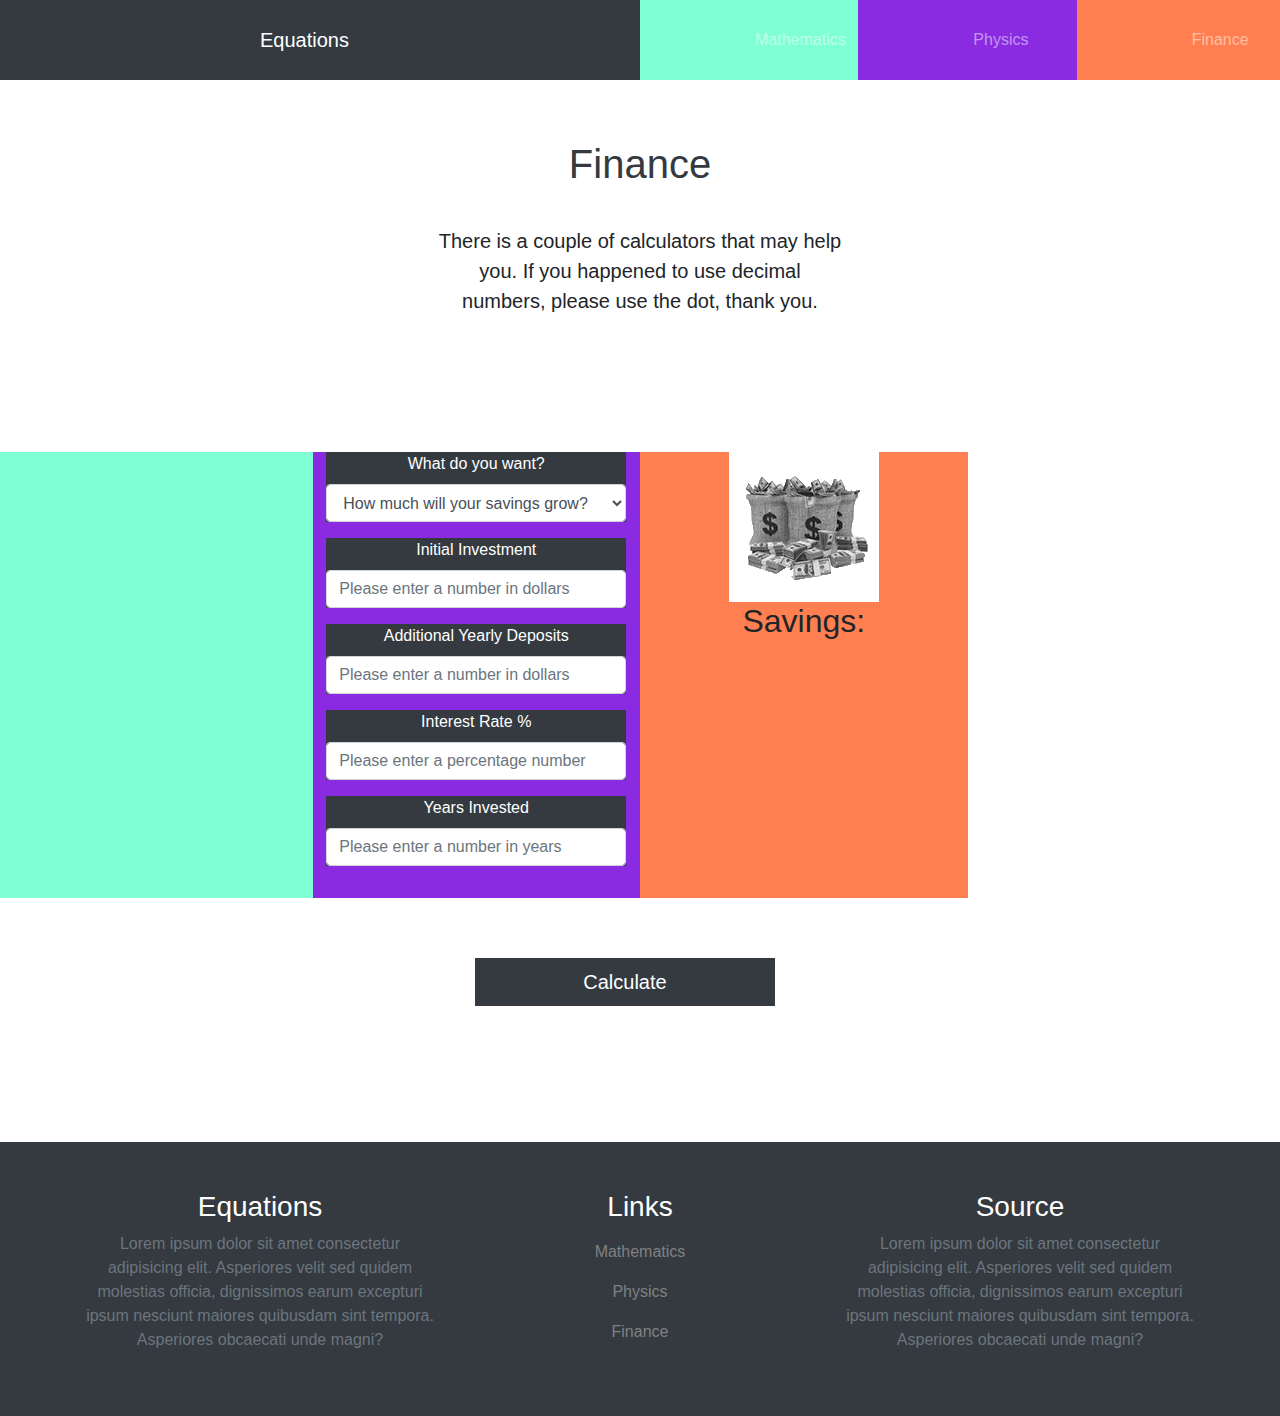
<file: finance.html>
<html lang="en">

<head>
    <meta charset="UTF-8">
    <meta name="viewport" content="width=device-width, initial-scale=1.0">
    <link rel="stylesheet" type="text/css" href="css/style.css">
    <link rel="stylesheet" type="text/css" href="css/bootstrap.min.css">
    <title>Document</title>
</head>

<body>

    <!-- zacatek navbaru -->

    <nav id="navbar" class="navbar-dark bg-dark">
        <div class="row">
            <div class="col-lg-6 col-sm-3 text-center">
                <a class="navbar-brand" href="index.html">Equations</a>
            </div>
            <div class="col-lg-2 col-sm-3 text-center first">
                <ul class="navbar-nav">
                    <li class="nav-item">
                        <a class="nav-link" href="math.html">Mathematics <span class="sr-only">(current)</span></a>
                    </li>
                </ul>
            </div>
            <div class="col-lg-2 col-sm-3 text-center second">
                <ul class="navbar-nav">
                    <li class="nav-item">
                        <a class="nav-link" href="physics.html">Physics <span class="sr-only">(current)</span></a>
                    </li>
                </ul>
            </div>
            <div class="col-lg-2 col-sm-3 text-center third">
                <ul class="navbar-nav">
                    <li class="nav-item">
                        <a class="nav-link" href="finance.html">Finance <span class="sr-only">(current)</span></a>
                    </li>
                </ul>
            </div>
        </div>
    </nav>
    <!-- konec navbaru -->

    <div class="row">
        <div class="col-xl-12 text-dark text-center display-1 fourth">
            <h1>Finance</h1>
        </div>
    </div>
    <div class="row">
        <div class="col-xl-4"></div>
        <div class="col-xl-4 text-center fifth">
            <p class="lead">There is a couple of calculators that may help you. If you happened to use decimal numbers, please use <b>the dot</b>, thank you.</p>
        </div>
        <div class="col-xl-4"></div>
    </div>

    <div class="row text-center sixth">
        <div class="col-lg-3 first"></div>
        <div class="col-lg-3 second">
            <form action="">
                <div class="row">
                    <div class="form-group bg-dark text-white">
                        <label for="choice3">What do you want?</label>
                        <select name="choice3" id="choice3" class="form-control" onchange="getValue3()">
                            <!-- <option value="mortgage">How much will you pay monthly?</option> -->
                            <option value="income">How much will your savings grow?</option>
                            <option value="expense">How long will your savings last?</option>
                            <option value="gas">How much will your gas cost?</option>
                        </select>
                    </div>
                </div>
                <div id="input">
                    <div class="row">
                        <div class="form-group bg-dark text-white">
                            <label for="value1">Initial Investment</label>
                            <input type="text" name="value1" id="value1" class="form-control" placeholder="Please enter a number in dollars">
                        </div>
                    </div>
                    <div class="row">
                        <div class="form-group bg-dark text-white">
                            <label for="value2">Additional Yearly Deposits</label>
                            <input type="text" name="value2" id="value2" class="form-control" placeholder="Please enter a number in dollars">
                        </div>
                    </div>
                    <div class="row">
                        <div class="form-group bg-dark text-white">
                            <label for="value3">Interest Rate %</label>
                            <input type="text" name="value3" id="value3" class="form-control" placeholder="Please enter a percentage number">
                        </div>
                    </div>
                    <div class="row">
                        <div class="form-group bg-dark text-white">
                            <label for="value4">Years Invested</label>
                            <input type="text" name="value4" id="value4" class="form-control" placeholder="Please enter a number in years">
                        </div>
                    </div>
                </div>
            </form>
        </div>
        <div class="col-lg-3 third">
            <div id="obrazek">
                <div><img src="img/fin/savings.png" alt=""></div>
                <div class="spodek">
                    <h2>Savings: </h2>
                </div>
            </div>
        </div>
        <div class="col-lg-3"></div>
    </div>
    <div>
        <div class="col-lg-12 row fourth">
            <div class="form-group bg-dark text-white">
                <button id="buttonZmena" onclick="javascript: SavingsF();" type="button" class="btn btn-dark btn-lg btn-block">Calculate</button>
            </div>
        </div>
    </div>

    <!-- zacatek footeru -->

    <footer class="container-fluid bg-dark py-5 sixth">
        <div class="container">
            <div class="row">
                <div class="col-xl-4 text-center">
                    <h3 class="text-white">Equations</h3>
                    <p class="text-secondary">Lorem ipsum dolor sit amet consectetur adipisicing elit. Asperiores velit
                        sed quidem molestias
                        officia, dignissimos earum excepturi ipsum nesciunt maiores quibusdam sint tempora. Asperiores
                        obcaecati unde magni?</p>
                </div>
                <div class="col-xl-4 text-center">
                    <h3 class="text-white">Links</h3>
                    <div class="row text-secondary nav-item">
                        <div class="col-lg-12">
                            <a class="nav-link" href="math.html">Mathematics</a>
                        </div>
                        <div class="col-lg-12">
                            <a class="nav-link" href="physics.html">Physics</a>
                        </div>
                        <div class="col-lg-12">
                            <a class="nav-link" href="finance.html">Finance</a>
                        </div>
                    </div>
                </div>
                <div class="col-xl-4 text-center">
                    <h3 class="text-white">Source</h3>
                    <p class="text-secondary">Lorem ipsum dolor sit amet consectetur adipisicing elit. Asperiores velit
                        sed quidem molestias
                        officia, dignissimos earum excepturi ipsum nesciunt maiores quibusdam sint tempora. Asperiores
                        obcaecati unde magni?</p>
                </div>
            </div>

        </div>

        <!-- konec footeru  -->


        <script type="text/javascript" src="js/bootstrap.min.js"></script>
        <script type="text/javascript" src="js/javascript.js"></script>
</body>

</html>
</file>
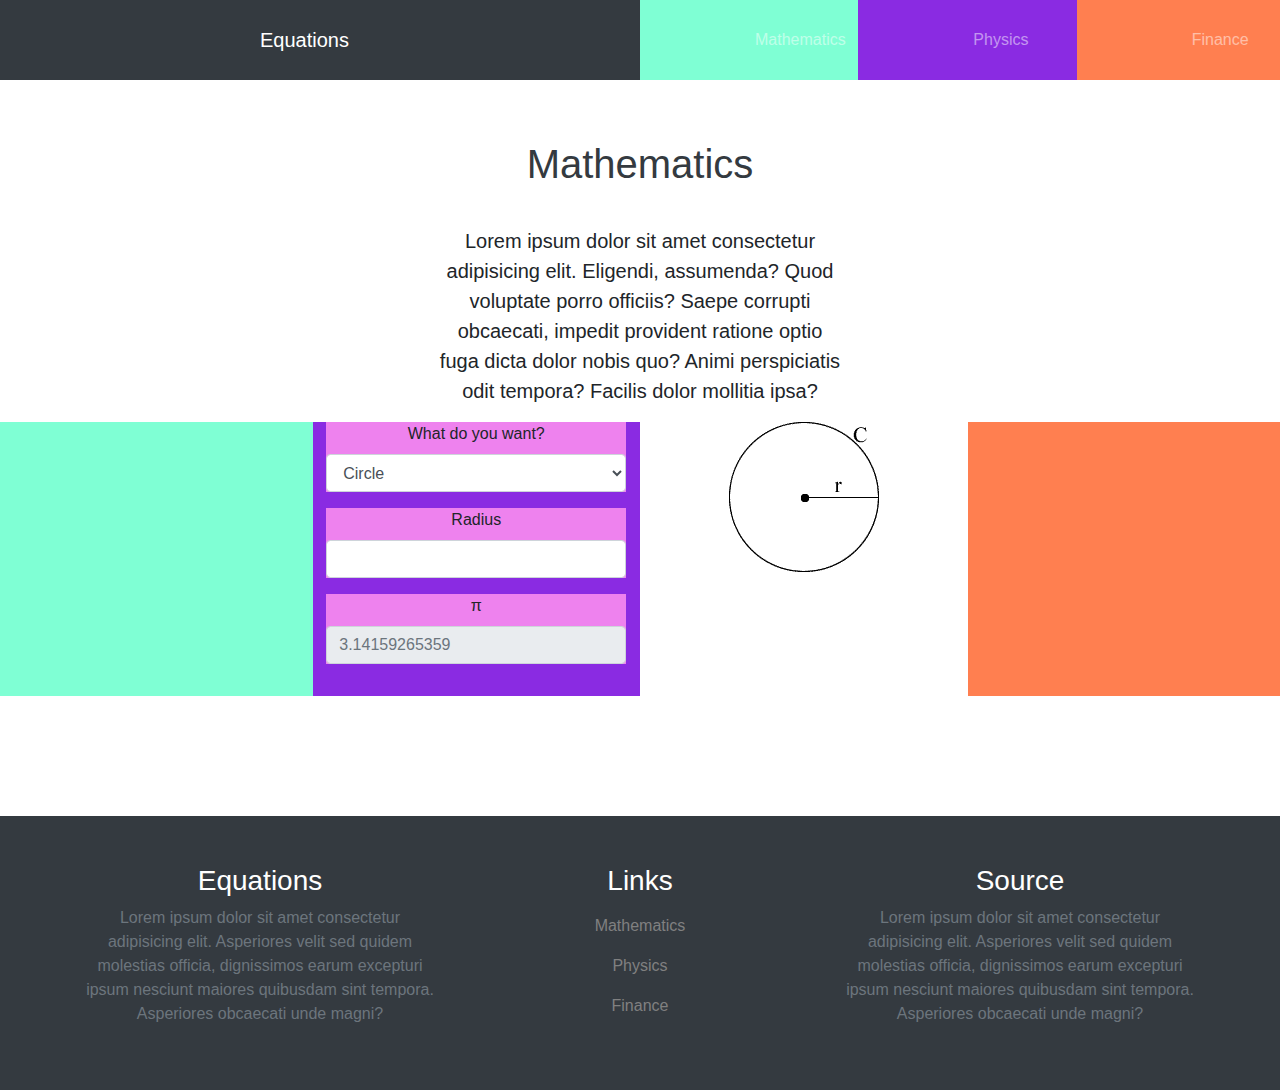
<file: math.html>
<html lang="en">

<head>
    <meta charset="UTF-8">
    <meta name="viewport" content="width=device-width, initial-scale=1.0">
    <link rel="stylesheet" type="text/css" href="css/style.css">
    <link rel="stylesheet" type="text/css" href="css/bootstrap.min.css">
    <title>Document</title>
</head>

<body>

    <!-- zacatek navbaru -->

    <nav id="navbar" class="navbar-dark bg-dark">
        <div class="row">
            <div class="col-lg-6 col-sm-3 text-center">
                <a class="navbar-brand" href="index.html">Equations</a>
            </div>
            <div class="col-lg-2 col-sm-3 text-center first">
                <ul class="navbar-nav">
                    <li class="nav-item">
                        <a class="nav-link" href="math.html">Mathematics <span class="sr-only">(current)</span></a>
                    </li>
                </ul>
            </div>
            <div class="col-lg-2 col-sm-3 text-center second">
                <ul class="navbar-nav">
                    <li class="nav-item">
                        <a class="nav-link" href="physics.html">Physics <span class="sr-only">(current)</span></a>
                    </li>
                </ul>
            </div>
            <div class="col-lg-2 col-sm-3 text-center third">
                <ul class="navbar-nav">
                    <li class="nav-item">
                        <a class="nav-link" href="finance.html">Finance <span class="sr-only">(current)</span></a>
                    </li>
                </ul>
            </div>
        </div>
    </nav>
    <!-- konec navbaru -->

    <div class="row">
        <div class="col-xl-12 text-dark text-center display-1 fourth">
            <h1>Mathematics</h1>
        </div>
    </div>
    <div class="row">
        <div class="col-xl-4"></div>
        <div class="col-xl-4 text-center fifth">
            <p class="lead">Lorem ipsum dolor sit amet consectetur adipisicing elit. Eligendi, assumenda? Quod voluptate
                porro officiis? Saepe corrupti obcaecati, impedit provident ratione optio fuga dicta dolor nobis quo?
                Animi perspiciatis odit tempora? Facilis dolor mollitia ipsa?</p>
        </div>
        <div class="col-xl-4"></div>
    </div>

    <div class="row text-center">
        <div class="col-lg-3 first"></div>
        <div class="col-lg-3 second">
            <form action="">
                <div class="row">
                    <div class="form-group">
                        <label for="choice">What do you want?</label>
                        <select name="choice" id="choice" class="form-control">
                            <option value="circle">Circle</option>
                            <option value="sphere">Sphere</option>
                            <option value="square">Square</option>
                            <option value="cube">Cube</option>
                            <option value="rectangle">Rectangle</option>
                            <option value="rectanglep">Rectangular Prism</option>
                            <option value="triangle">Triangle</option>
                            <option value="trianglep">Triangular Prism</option>
                        </select>
                    </div>
                </div>
                <div id="zmena">
                    <div class="row">
                        <div class="form-group">
                            <label for="radius">Radius</label>
                            <input type="text" name="radius" id="radius" class="form-control">
                        </div>
                    </div>
                    <div class="row">
                        <div class="form-group">
                            <label for="username">π</label>
                            <input type="text" name="username" id="username" class="form-control" placeholder="3.14159265359" disabled>
                        </div>
                    </div>
                </div>
            </form>
        </div>
        <div class="col-lg-3">
            <img src="img/calc/circle.gif" alt="">
        </div>
        <div class="col-lg-3 third"></div>
    </div>

    <!-- zacatek footeru -->

    <footer class="container-fluid bg-dark py-5 sixth">
        <div class="container">
            <div class="row">
                <div class="col-xl-4 text-center">
                    <h3 class="text-white">Equations</h3>
                    <p class="text-secondary">Lorem ipsum dolor sit amet consectetur adipisicing elit. Asperiores velit
                        sed quidem molestias
                        officia, dignissimos earum excepturi ipsum nesciunt maiores quibusdam sint tempora. Asperiores
                        obcaecati unde magni?</p>
                </div>
                <div class="col-xl-4 text-center">
                    <h3 class="text-white">Links</h3>
                    <div class="row text-secondary nav-item">
                        <div class="col-lg-12">
                            <a class="nav-link" href="math.html">Mathematics</a>
                        </div>
                        <div class="col-lg-12">
                            <a class="nav-link" href="physics.html">Physics</a>
                        </div>
                        <div class="col-lg-12">
                            <a class="nav-link" href="finance.html">Finance</a>
                        </div>
                    </div>
                </div>
                <div class="col-xl-4 text-center">
                    <h3 class="text-white">Source</h3>
                    <p class="text-secondary">Lorem ipsum dolor sit amet consectetur adipisicing elit. Asperiores velit
                        sed quidem molestias
                        officia, dignissimos earum excepturi ipsum nesciunt maiores quibusdam sint tempora. Asperiores
                        obcaecati unde magni?</p>
                </div>
            </div>

        </div>

        <!-- konec footeru  -->


        <script type="text/javascript" src="js/bootstrap.min.js"></script>
</body>

</html>
</file>
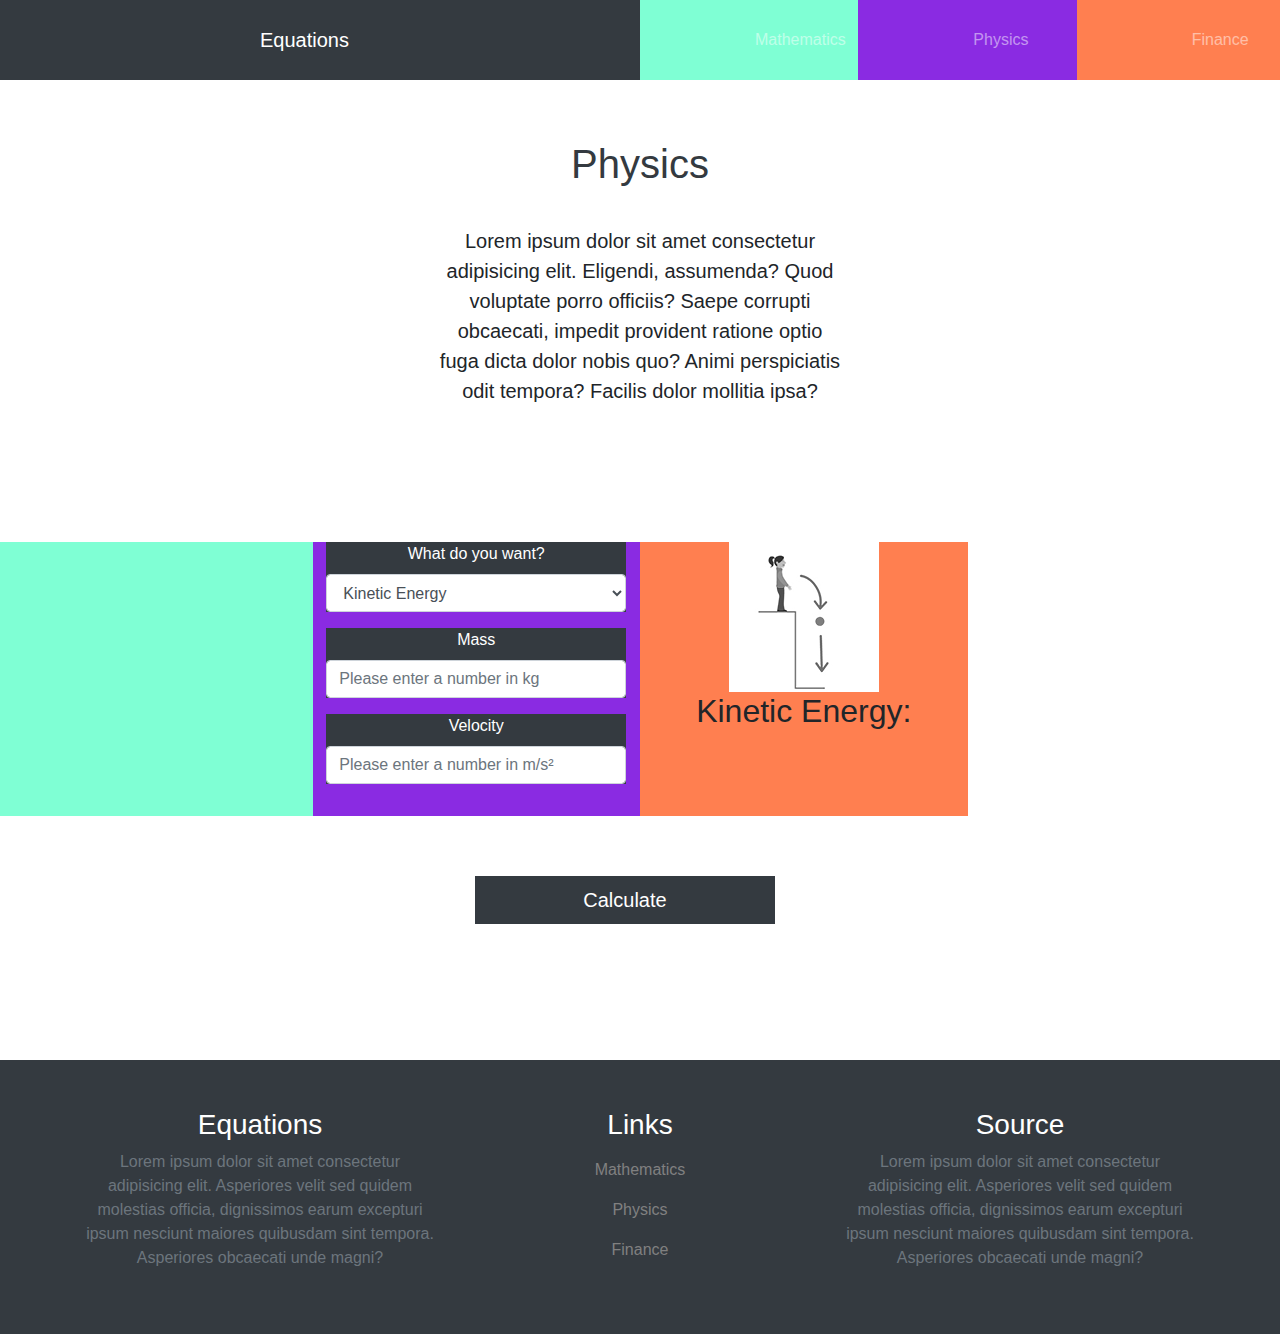
<file: physics.html>
<html lang="en">

<head>
    <meta charset="UTF-8">
    <meta name="viewport" content="width=device-width, initial-scale=1.0">
    <link rel="stylesheet" type="text/css" href="css/style.css">
    <link rel="stylesheet" type="text/css" href="css/bootstrap.min.css">
    <title>Document</title>
</head>

<body>

    <!-- zacatek navbaru -->

    <nav id="navbar" class="navbar-dark bg-dark">
        <div class="row">
            <div class="col-lg-6 col-sm-3 text-center">
                <a class="navbar-brand" href="index.html">Equations</a>
            </div>
            <div class="col-lg-2 col-sm-3 text-center first">
                <ul class="navbar-nav">
                    <li class="nav-item">
                        <a class="nav-link" href="math.html">Mathematics <span class="sr-only">(current)</span></a>
                    </li>
                </ul>
            </div>
            <div class="col-lg-2 col-sm-3 text-center second">
                <ul class="navbar-nav">
                    <li class="nav-item">
                        <a class="nav-link" href="physics.html">Physics <span class="sr-only">(current)</span></a>
                    </li>
                </ul>
            </div>
            <div class="col-lg-2 col-sm-3 text-center third">
                <ul class="navbar-nav">
                    <li class="nav-item">
                        <a class="nav-link" href="finance.html">Finance <span class="sr-only">(current)</span></a>
                    </li>
                </ul>
            </div>
        </div>
    </nav>
    <!-- konec navbaru -->

    <div class="row">
        <div class="col-xl-12 text-dark text-center display-1 fourth">
            <h1>Physics</h1>
        </div>
    </div>
    <div class="row">
        <div class="col-xl-4"></div>
        <div class="col-xl-4 text-center fifth">
            <p class="lead">Lorem ipsum dolor sit amet consectetur adipisicing elit. Eligendi, assumenda? Quod voluptate
                porro officiis? Saepe corrupti obcaecati, impedit provident ratione optio fuga dicta dolor nobis quo?
                Animi perspiciatis odit tempora? Facilis dolor mollitia ipsa?</p>
        </div>
        <div class="col-xl-4"></div>
    </div>

    <div class="row text-center sixth">
        <div class="col-lg-3 first"></div>
        <div class="col-lg-3 second">
            <form action="">
                <div class="row">
                    <div class="form-group bg-dark text-white">
                        <label for="choice2">What do you want?</label>
                        <select name="choice2" id="choice2" class="form-control" onchange="getValue2()">
                            <option value="kinetic">Kinetic Energy</option>
                            <option value="potential">Potential Energy</option>
                            <option value="work">Work</option>
                            <option value="freefall">Free Fall</option>
                            <option value="acceleration">Acceleration</option>
                        </select>
                    </div>
                </div>
                <div id="input">
                    <div class="row">
                        <div class="form-group bg-dark text-white">
                            <label for="value1">Mass</label>
                            <input type="text" name="value1" id="value1" class="form-control" placeholder="Please enter a number in kg">
                        </div>
                    </div>
                    <div class="row">
                        <div class="form-group bg-dark text-white">
                            <label for="value2">Velocity</label>
                            <input type="text" name="value2" id="value2" class="form-control" placeholder="Please enter a number in m/s&sup2;">
                        </div>
                    </div>
                </div>
            </form>
        </div>
        <div class="col-lg-3 third">
            <div id="obrazek">
                <div><img src="img/phy/kinetic.png" alt=""></div>
                <div class="spodek">
                    <h2>Kinetic Energy: </h2>
                </div>
            </div>
        </div>
        <div class="col-lg-3"></div>
    </div>
    <div>
        <div class="col-lg-12 row fourth">
            <div class="form-group bg-dark text-white">
                <button id="buttonZmena" onclick="javascript: KineticEnergyF();" type="button" class="btn btn-dark btn-lg btn-block">Calculate</button>
            </div>
        </div>
    </div>


    <!-- zacatek footeru -->

    <footer class="container-fluid bg-dark py-5 sixth">
        <div class="container">
            <div class="row">
                <div class="col-xl-4 text-center">
                    <h3 class="text-white">Equations</h3>
                    <p class="text-secondary">Lorem ipsum dolor sit amet consectetur adipisicing elit. Asperiores velit
                        sed quidem molestias
                        officia, dignissimos earum excepturi ipsum nesciunt maiores quibusdam sint tempora. Asperiores
                        obcaecati unde magni?</p>
                </div>
                <div class="col-xl-4 text-center">
                    <h3 class="text-white">Links</h3>
                    <div class="row text-secondary nav-item">
                        <div class="col-lg-12">
                            <a class="nav-link" href="math.html">Mathematics</a>
                        </div>
                        <div class="col-lg-12">
                            <a class="nav-link" href="physics.html">Physics</a>
                        </div>
                        <div class="col-lg-12">
                            <a class="nav-link" href="finance.html">Finance</a>
                        </div>
                    </div>
                </div>
                <div class="col-xl-4 text-center">
                    <h3 class="text-white">Source</h3>
                    <p class="text-secondary">Lorem ipsum dolor sit amet consectetur adipisicing elit. Asperiores velit
                        sed quidem molestias
                        officia, dignissimos earum excepturi ipsum nesciunt maiores quibusdam sint tempora. Asperiores
                        obcaecati unde magni?</p>
                </div>
            </div>

        </div>

        <!-- konec footeru  -->


        <script type="text/javascript" src="js/bootstrap.min.js"></script>
        <script type="text/javascript" src="js/javascript.js"></script>
</body>

</html>
</file>
<file: css/style.css>
.first{
    background-color: aquamarine;
}

.second{
    background-color: blueviolet;
}

.third{
    background-color: coral;
}  


.fourth {
    margin-top: 60px;
}

.fifth {
    margin-top: 30px;
}

.sixth {
    margin-top: 120px;
}

body {
    overflow-x: hidden;
}

.navbar-brand,
.navbar-nav {
    margin: 20px 0px;
}

li {
    margin: 0px 100px;
}

.nav-link {
    text-decoration: none;
    color: grey;
}

.nav-link:hover {
    color: white;
}

.form-group{
    background-color: violet;
    width: 300px;
    margin: auto;
}
</file>
